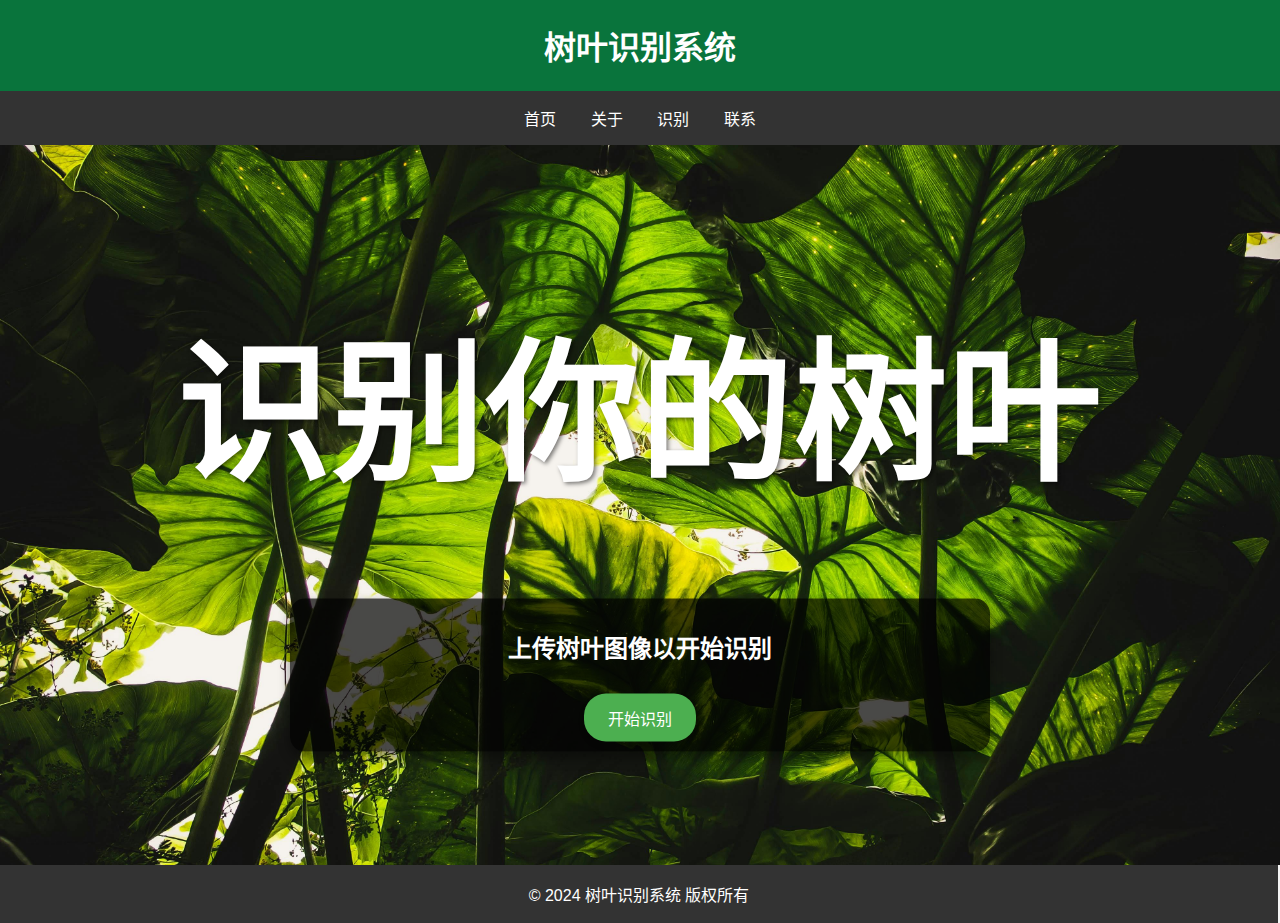
<file: templates/index.html>
<!DOCTYPE html>
<html lang="zh-CN">
<head>
    <meta charset="UTF-8">
    <meta name="viewport" content="width=device-width, initial-scale=1.0">
    <title>树叶识别系统</title>
    <link rel="stylesheet" href="../static/css/style_index.css">
    <link rel="icon" href="../static/imgs/favicon.ico" type="image/x-icon">
</head>
<body>
    <header>
        <div class="container">
            <h1>树叶识别系统</h1>
        </div>
    </header>

    <nav>
        <div class="container">
            <a href="./index.html">首页</a>
            <a href="./about.html">关于</a>
            <a href="./recognition.html">识别</a>
            <a href="./contact.html">联系</a>
        </div>
    </nav>

    <div class="imgbox">
        <div class="carousel">
            <div class="carousel-title">识别你的树叶</div>
            <img src="../static/imgs/1.jpg" class="active">
            <img src="../static/imgs/2.jpg" class="hidden">
            <img src="../static/imgs/3.jpg" class="hidden">
            <img src="../static/imgs/4.jpg" class="hidden">
            <img src="../static/imgs/5.jpg" class="hidden">
            <img src="../static/imgs/6.jpg" class="hidden">
            <img src="../static/imgs/7.jpg" class="hidden">
            <img src="../static/imgs/8.jpg" class="hidden">
            <img src="../static/imgs/9.jpg" class="hidden">
            <img src="../static/imgs/10.jpg" class="hidden">
        </div>
    </div>
    <script src="../static/js/imgshow.js"></script>

    <div class="container content">
        <h2>上传树叶图像以开始识别</h2>
        <div class="upload-section">
            <a href="./recognition.html"><button>开始识别</button></a>
        </div>        
    </div>

    <footer>
        <p>&copy; 2024 树叶识别系统 版权所有</p>
    </footer>
</body>
</html>
</file>
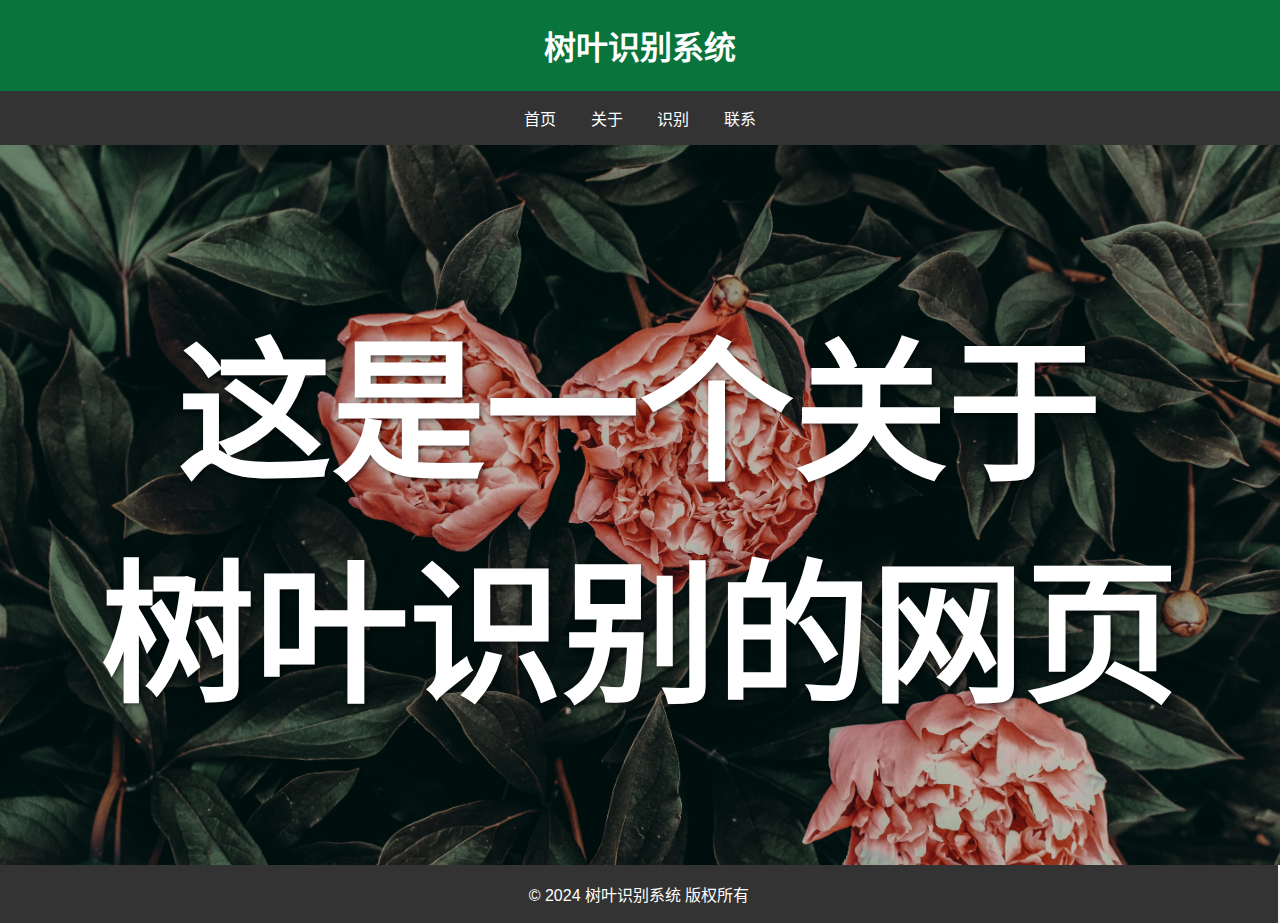
<file: templates/about.html>
<!DOCTYPE html>
<html lang="zh-CN">
<head>
    <meta charset="UTF-8">
    <meta name="viewport" content="width=device-width, initial-scale=1.0">
    <title>树叶识别系统</title>
    <link rel="stylesheet" href="../static/css/about_style.css">
    <link rel="icon" href="../static/imgs/favicon.ico" type="image/x-icon">
</head>
<body>
    <header>
        <div class="container">
            <h1>树叶识别系统</h1>
        </div>
    </header>

    <nav>
        <div class="container">
            <a href="./index.html">首页</a>
            <a href="./about.html">关于</a>
            <a href="./recognition.html">识别</a>
            <a href="./contact.html">联系</a>
        </div>
    </nav>

    <div class="imgbox">
        <div class="carousel">
            <div class="carousel-title">这是一个关于<br>树叶识别的网页<br></div>
            <img src="../static/imgs/6.jpg" class="activate">
        </div>
    </div>

    <footer>
        <p>&copy; 2024 树叶识别系统 版权所有</p>
    </footer>
</body>
</html>
</file>
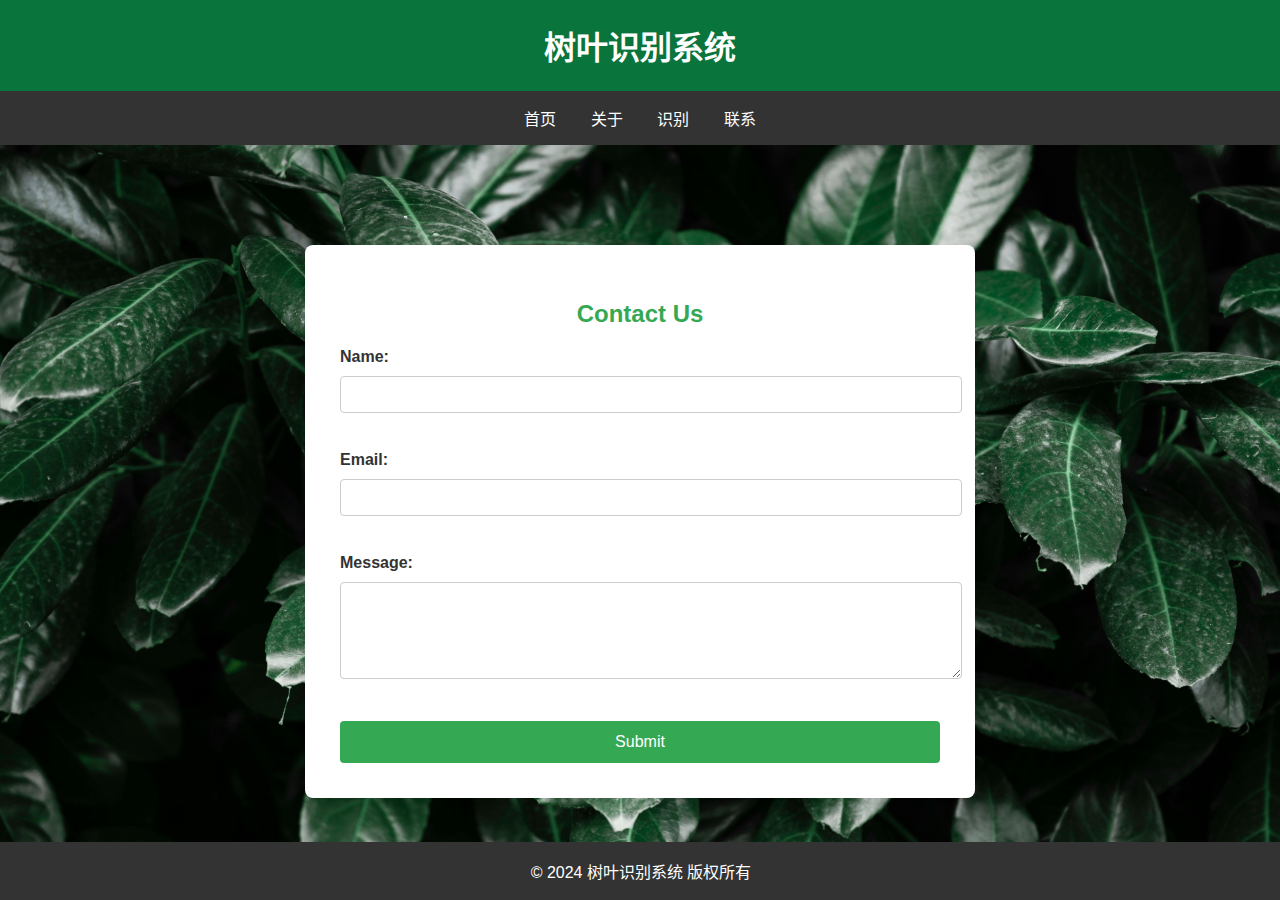
<file: templates/contact.html>
<!DOCTYPE html>
<html lang="zh-CN">
<head>
    <meta charset="UTF-8">
    <meta name="viewport" content="width=device-width, initial-scale=1.0">
    <title>树叶识别系统</title>
    <link rel="stylesheet" href='../static/css/contact_style.css'>
    <link rel="icon" href="../static/imgs/favicon.ico" type="image/x-icon">
</head>
<body>
    <header>
        <div class="container">
            <h1>树叶识别系统</h1>
        </div>
    </header>

    <nav>
        <div class="container">
            <a href="./index.html">首页</a>
            <a href="./about.html">关于</a>
            <a href="./recognition.html">识别</a>
            <a href="./contact.html">联系</a>
        </div>
    </nav>

    <div class="contact-container">
        <h2>Contact Us</h2>
        <form action="/contact.html" method="POST">
            <label for="name">Name:</label>
            <input type="text" id="name" name="name" required><br><br>

            <label for="email">Email:</label>
            <input type="email" id="email" name="email" required><br><br>

            <label for="message">Message:</label>
            <textarea id="message" name="message" rows="5" required></textarea><br><br>

            <button type="submit">Submit</button>
        </form>
    </div>

    <footer>
        <p>&copy; 2024 树叶识别系统 版权所有</p>
    </footer>
</body>
</html>
</file>
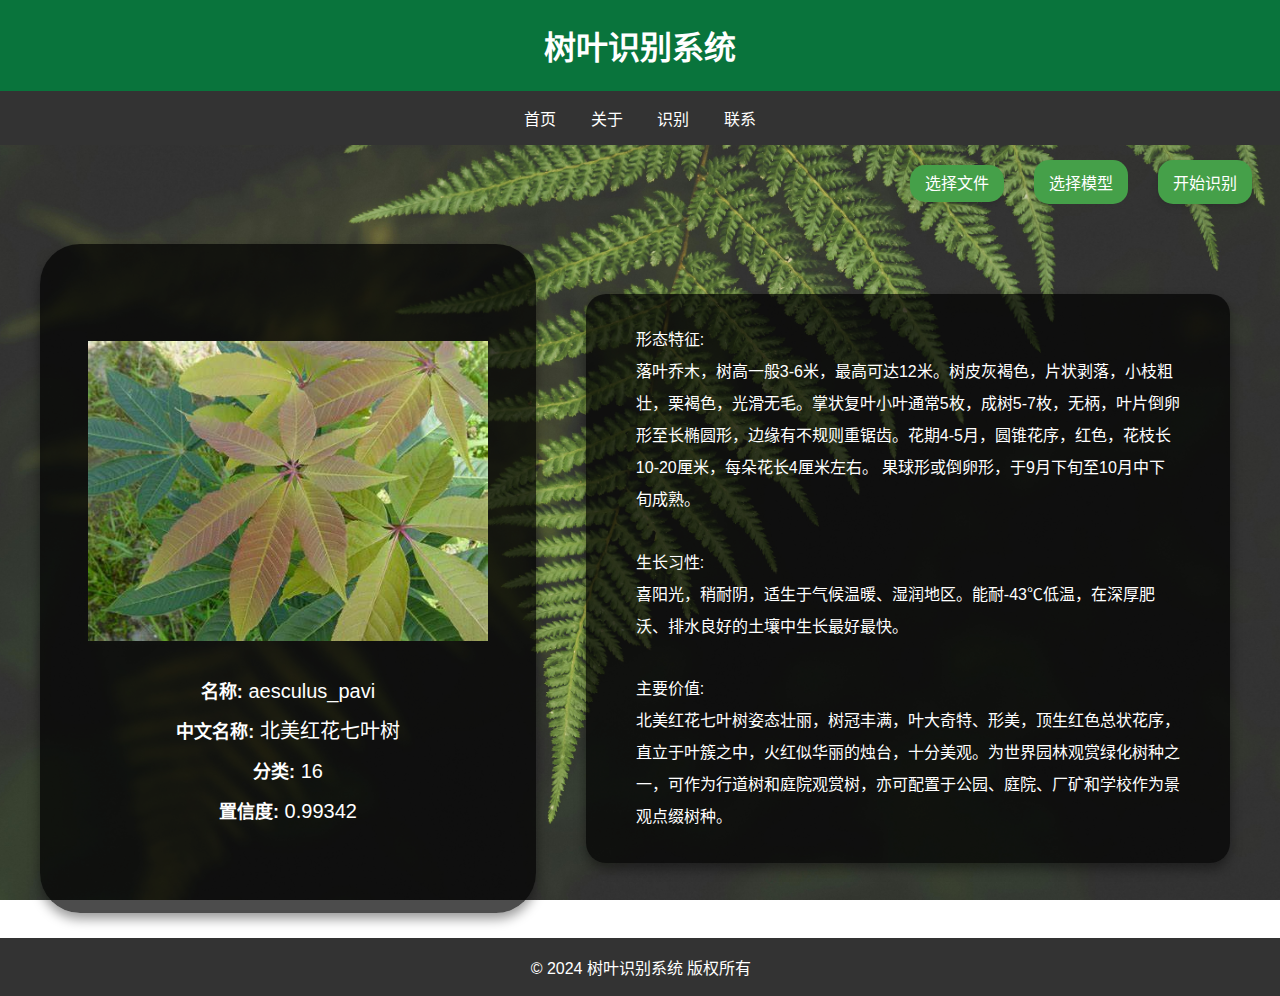
<file: templates/recognition.html>
<!DOCTYPE html>
<html lang="zh-CN">
<head>
    <meta charset="UTF-8">
    <meta name="viewport" content="width=device-width, initial-scale=1.0">
    <title>树叶识别</title>
    <link rel="stylesheet" href="/static/css/recog_styles.css"> <!-- 引用外部CSS文件 -->
    <link rel="icon" href="../static/imgs/favicon.ico" type="image/x-icon">
</head>

<body>
    <header>
        <div class="container">
            <h1>树叶识别系统</h1>
        </div>
    </header>

    <!--顶部导航栏-->
    <nav>
        <div class="container">
            <a href="./index.html">首页</a>
            <a href="./about.html">关于</a>
            <a href="./recognition.html">识别</a>
            <a href="./contact.html">联系</a>
        </div>
    </nav>

    <!--识别主体部分-->
    <div class="main_content">
        <!-- 图片选择button-->
        <div class="img_select_btn">
            <label for="leafImage" class="custom-file-button">
                选择文件
            </label>
            <input type="file" id="leafImage" accept="image/*" hidden>
        </div>
        <script src="../static/js/file-select-button.js"></script>
        
        <!-- 自定义下拉菜单 -->
        <div class="custom-dropdown">
            <div class="selected-option">选择模型</div>
            <ul class="options-list hidden" id="model">
                <!-- 下拉选项 -->
                <li value="option1">YOLOv8</li>
                <li value="option2">ResNet50</li>
                <!-- 更多选项 -->
            </ul>
        </div>
        <script src="../static/js/model-select-btn.js"></script>
        
        <!-- 开始识别button -->
        <button id="submitBtn" class="submit_btn">开始识别</button>
        
    </div>
    
    <!-- result区域 -->
    <div class="result-container">
        <div class="image-container">
            <!-- 图片部分 -->
            <img id="uploadedImage" src="../static/imgs/example.jpg" alt="预置图片" class="fixed-image">
            <script src="../static/js/img-cover.js"></script>

            <!-- 简短结果区域 -->
            <div class="result-section-short">
                <p id="shortPrediction">
                    <span class="label">名称:</span> aesculus_pavi<br>
                    <span class="label">中文名称:</span> 北美红花七叶树<br>
                    <span class="label">分类:</span> 16<br>
                    <span class="label">置信度:</span> 0.99342
                </p>
            </div>
        </div>
        <!-- 详细结果区域 -->
        <div class="result-section-detail">
            <p id="detailedPrediction">
                <p>形态特征:<br>落叶乔木，树高一般3-6米，最高可达12米。树皮灰褐色，片状剥落，小枝粗壮，栗褐色，光滑无毛。掌状复叶小叶通常5枚，成树5-7枚，无柄，叶片倒卵形至长椭圆形，边缘有不规则重锯齿。花期4-5月，圆锥花序，红色，花枝长10-20厘米，每朵花长4厘米左右。 果球形或倒卵形，于9月下旬至10月中下旬成熟。<br></p>
                <p>生长习性:<br>喜阳光，稍耐阴，适生于气候温暖、湿润地区。能耐-43℃低温，在深厚肥沃、排水良好的土壤中生长最好最快。<br></p>
                <p>主要价值:<br>北美红花七叶树姿态壮丽，树冠丰满，叶大奇特、形美，顶生红色总状花序，直立于叶簇之中，火红似华丽的烛台，十分美观。为世界园林观赏绿化树种之一，可作为行道树和庭院观赏树，亦可配置于公园、庭院、厂矿和学校作为景观点缀树种。</p>
            </p>
        </div>
    </div>
    <!-- 加载动画容器 -->
    <div id="loadingIndicator" class="loading-indicator">
        <div class="spinner"></div>
    </div>


    <!--底部栏-->
    <footer>
        <p>&copy; 2024 树叶识别系统 版权所有</p>
    </footer>

    <script src="../static/js/main.js"></script>
</body>
</html>
</file>
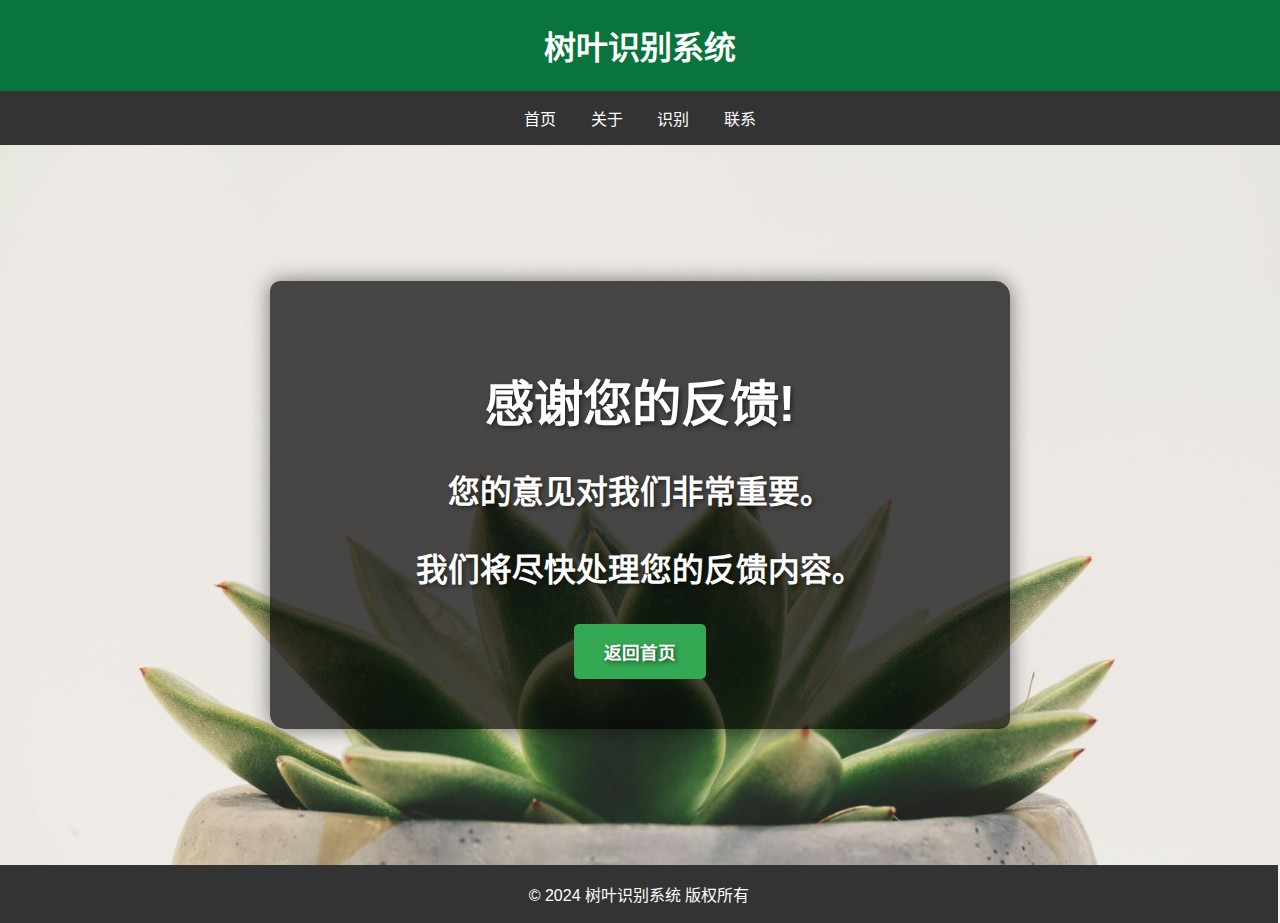
<file: templates/thank_you.html>
<!DOCTYPE html>
<html lang="zh-CN">
<head>
    <meta charset="UTF-8">
    <meta name="viewport" content="width=device-width, initial-scale=1.0">
    <title>树叶识别系统</title>
    <link rel="stylesheet" href="../static/css/thank_you_style.css">
    <link rel="icon" href="../static/imgs/favicon.ico" type="image/x-icon">
</head>
<body>
    <header>
        <div class="container">
            <h1>树叶识别系统</h1>
        </div>
    </header>

    <nav>
        <div class="container">
            <a href="./index.html">首页</a>
            <a href="./about.html">关于</a>
            <a href="./recognition.html">识别</a>
            <a href="./contact.html">联系</a>
        </div>
    </nav>

    <div class="imgbox">
        <div class="carousel">
            <div class="thank-you-container">
                <div class="thank-you-message">
                    <h1>感谢您的反馈!</h1>
                    <p>您的意见对我们非常重要。</p>
                    <p>我们将尽快处理您的反馈内容。</p>
                    <a href="./index.html" class="home-button">返回首页</a>
                </div>
            </div>
            <img src="../static/imgs/13.jpg" class="activate">
        </div>
    </div>


    <footer>
        <p>&copy; 2024 树叶识别系统 版权所有</p>
    </footer>
</body>
</html>
</file>
<file: static/css/style_index.css>
/* 基本样式 */
body {
    font-family: Arial, sans-serif;
    background-color: #f4f4f4;
    margin: 0;
    padding: 0;
}

/* 头部样式 */
header {
    /*background-color: #4CAF50;*/
    background-color: #09743c;
    color: white;
    padding: 1px 0;
    text-align: center;
    position: relative; /* 允许导航栏在其上方 */
    z-index: 10; /* 确保在轮播区域上方 */
}

/* 导航栏样式 */
nav {
    display: flex;
    justify-content: space-around; /* 使项目均匀分布 */
    padding: 15px 0; /* 增加上下内边距 */
    background-color: #333;
    position: relative;
    z-index: 10; /* 确保在轮播区域上方 */
}

nav a {
    color: white;
    padding: 15px; /* 增加上下左右内边距 */
    text-decoration: none;
    text-transform: uppercase;
    font-size: 16px; /* 增大字体 */
    flex: 1; /* 使导航项均匀占满整行 */
    text-align: center; /* 确保文本居中 */
    box-sizing: border-box; /* 确保内边距不会影响到宽度计算 */
}

nav a:hover {
    background-color: #575757;
}

/* 轮播区域样式 */
.imgbox {
    width: 100%;
    height: 80vh; /* 设置高度，适应视口 */
    overflow: hidden;
    position: relative;
    display: flex;
    justify-content: center;
}

.carousel {
    width: 100%;
    height: 100%;
    position: relative;
    display: flex;
    align-items: center;
    justify-content: center;
    overflow: hidden;
}

.carousel-title {
    position: absolute;
    top: 120px; /* 调整标题距离顶部的距离 */
    width: 100%;
    text-align: center;
    font-size: 10vw; /* 设置大字标题的字体大小 */
    color: white;
    font-weight: bold;
    text-shadow: 2px 2px 4px rgba(0, 0, 0, 0.5); /* 增加阴影效果 */
    z-index: 1; /* 确保标题在图片上方 */
}

.carousel img {
    position: absolute;
    width: 100%;
    height: 100%;
    object-fit: cover; /* 更适合做背景图 */
    transition: opacity 1s ease-in-out, transform 1s ease-in-out;
}

.carousel img.hidden {
    opacity: 0;
    transform: scale(1.05); /* 添加缩放效果 */
}

/* 内容区域样式 */
.content {
    position: absolute;
    top: 75%; /* 调整内容区域的位置，距离轮播区域底部 */
    left: 50%;
    width: 90%;
    max-width: 1000px; /* 增加最大宽度 */
    height: auto;
    padding: 30px; /* 增加内边距 */
    box-sizing: border-box;
    color: white; /* 文字颜色使其在背景上更清晰 */
    z-index: 5; /* 确保在轮播区域上方 */
    transform: translate(-50%, -50%); /* 将内容区域居中 */
    background: rgba(0, 0, 0, 0.7); /* 半透明背景 */
    border-radius: 15px; /* 圆角矩形框 */
    box-shadow: 0 6px 12px rgba(0, 0, 0, 0.4); /* 增强投影效果 */
    display: flex;
    flex-direction: column;
    align-items: center;
    justify-content: center;
}

.content h2 {
    color: #fff;
    margin-bottom: 20px;
    font-size: 2rem; /* 增大字体 */
    text-align: center; /* 确保标题居中 */
}

.upload-section {
    display: flex;
    flex-direction: column;
    align-items: center;
    width: 100%;
}

.upload-section input[type="file"] {
    padding: 12px; /* 增加内边距 */
    border: 1px solid #ddd;
    border-radius: 5px;
    width: 100%;
    margin-bottom: 20px; /* 增加下边距，使文件输入框和按钮之间有间隔 */
}

.upload-section button {
    background-color: #4CAF50;
    color: white;
    padding: 12px 24px; /* 增加内边距 */
    border: none;
    border-radius: 22px;
    cursor: pointer;
    margin-top: 10px;
    box-shadow: 0 4px 6px rgba(0, 0, 0, 0.1);
    transition: background-color 0.3s ease, transform 0.2s ease;
    width: 100%; /* 确保按钮宽度与输入框一致 */
    font-size: 1rem; /* 增大字体 */
}

.upload-section button:hover {
    background-color: #45a049;
    transform: scale(1.05);
}

.upload-section img {
    max-width: 100%;
    height: auto;
    display: block;
    margin-top: 20px;
}

/* 底部样式 */
footer {
    background-color: #333;
    color: white;
    text-align: center;
    padding: 1px;
    position: relative;
    bottom: 0;
    width: 99.%;
    z-index: 5; /* 确保在轮播区域上方 */
}


/* 媒体查询：1920*1080 缩放比125% */
@media (max-width: 1600px) {
    .content {
        max-width: 700px; /* 增加最大宽度 */
        padding: 10px; /* 增加内边距 */
        box-sizing: border-box;
    }

}

/* 媒体查询：平板设备横屏模式 1366*1024 */
@media (max-width: 1366px) {
    footer {
        width: 99.7%;
    }
    .content h2 {
        font-size: 1.5rem; /* 增大字体 */
    }
    
    .carousel-title {
        position: absolute;
        top: 20%; /* 调整标题距离顶部的距离 */
        font-size: 12vw; /* 设置大字标题的字体大小 */
    }
}



@media (max-width: 1024px) {
    footer {
        width: 99.7%;
    }
}



@media (max-width: 720px) {
    footer {
        width: 99.4%;
    }
}

@media (max-width: 600px) {
    footer {
        width: 99.1%;
    }
}

/* 可访问性增强 */
nav a:focus, .upload-section button:focus {
    outline: 3px solid #4CAF50;
    outline-offset: 2px;
}
</file>
<file: static/css/about_style.css>
/* 基本样式 */
body {
    font-family: Arial, sans-serif;
    background-color: #f4f4f4;
    margin: 0;
    padding: 0;
}

/* 头部样式 */
header {
    /*background-color: #4CAF50;*/
    background-color: #09743c;
    color: white;
    padding: 1px 0;
    text-align: center;
    position: relative; /* 允许导航栏在其上方 */
    z-index: 10; /* 确保在轮播区域上方 */
}

/* 导航栏样式 */
nav {
    display: flex;
    justify-content: space-around; /* 使项目均匀分布 */
    padding: 15px 0; /* 增加上下内边距 */
    background-color: #333;
    position: relative;
    z-index: 10; /* 确保在轮播区域上方 */
}

nav a {
    color: white;
    padding: 15px; /* 增加上下左右内边距 */
    text-decoration: none;
    text-transform: uppercase;
    font-size: 16px; /* 增大字体 */
    flex: 1; /* 使导航项均匀占满整行 */
    text-align: center; /* 确保文本居中 */
    box-sizing: border-box; /* 确保内边距不会影响到宽度计算 */
}

nav a:hover {
    background-color: #575757;
}

/* 轮播区域样式 */
.imgbox {
    width: 100%;
    height: 80vh; /* 设置高度，适应视口 */
    overflow: hidden;
    position: relative;
    display: flex;
    justify-content: center;
}

.carousel {
    width: 100%;
    height: 100%;
    position: relative;
    display: flex;
    align-items: center;
    justify-content: center;
    overflow: hidden;
}

.carousel-title {
    position: absolute;
    top: 120px; /* 调整标题距离顶部的距离 */
    width: 100%;
    text-align: center;
    font-size: 10vw; /* 设置大字标题的字体大小 */
    color: white;
    font-weight: bold;
    text-shadow: 2px 2px 4px rgba(0, 0, 0, 0.5); /* 增加阴影效果 */
    z-index: 1; /* 确保标题在图片上方 */
}

.carousel img {
    position: absolute;
    width: 100%;
    height: 100%;
    object-fit: cover; /* 更适合做背景图 */
    transition: opacity 1s ease-in-out;
}




/* 底部样式 */
footer {
    background-color: #333;
    color: white;
    text-align: center;
    padding: 1px;
    position: relative;
    bottom: 0;
    width: 99.%;
    z-index: 5; /* 确保在轮播区域上方 */
}


/* 媒体查询：1920*1080 缩放比125% */
@media (max-width: 1536px) {
    .content {
        top: 700px; /* 调整内容区域的位置，距离轮播区域底部 */
        max-width: 700px; /* 增加最大宽度 */
        padding: 10px; /* 增加内边距 */
        box-sizing: border-box;
    }

}

/* 媒体查询：平板设备横屏模式 1366*1024 */
@media (max-width: 1366px) {
    footer {
        width: 99.7%;
    }

    .content {
        top: 700px; /* 调整内容区域的位置，距离轮播区域底部 */
    }
    .content h2 {
        font-size: 1.5rem; /* 增大字体 */
    }
    
    .carousel-title {
        position: absolute;
        top: 20%; /* 调整标题距离顶部的距离 */
        font-size: 12vw; /* 设置大字标题的字体大小 */
    }
}



@media (max-width: 1024px) {
    footer {
        width: 99.7%;
    }
}



@media (max-width: 720px) {
    footer {
        width: 99.4%;
    }
}

@media (max-width: 600px) {
    footer {
        width: 99.1%;
    }
}

/* 可访问性增强 */
nav a:focus, .upload-section button:focus {
    outline: 3px solid #4CAF50;
    outline-offset: 2px;
}
</file>
<file: static/css/contact_style.css>
body {
    font-family: Arial, sans-serif;
    margin: 0;
    padding: 0;

    background: url('../imgs/5.jpg') no-repeat center center fixed;
    background-size: cover; /* 确保背景图片覆盖整个页面 */
}

/* 头部样式 */
header {
    background-color: #09743c;
    color: white;
    padding: 1px 0;
    text-align: center;
    position: relative;
    z-index: 10;
}
/* 导航栏样式 */
nav {
    display: flex;
    justify-content: space-around;
    padding: 15px 0;
    background-color: #333;
    position: relative;
    z-index: 10;
}

nav a {
    color: white;
    padding: 15px;
    text-decoration: none;
    text-transform: uppercase;
    font-size: 16px;
    flex: 1;
    text-align: center;
    box-sizing: border-box;
}

nav a:hover {
    background-color: #575757;
}

.contact-container {
    max-width: 600px;
    margin: 100px auto 50px; /* 增加 margin-top 值 */
    padding: 35px;
    background-color: #fff;
    border-radius: 8px;
    box-shadow: 0 0 10px rgba(0, 0, 0, 0.1);
}

h2 {
    text-align: center;
    color: #34a853;
}

label {
    display: block;
    margin-bottom: 10px;
    font-weight: bold;
    color: #333;
}

input[type="text"],
input[type="email"],
textarea {
    width: 100%;
    padding: 10px;
    margin-bottom: 20px;
    border: 1px solid #ccc;
    border-radius: 4px;
}

button {
    width: 100%;
    padding: 12px;
    background-color: #34a853;
    border: none;
    color: #fff;
    font-size: 16px;
    cursor: pointer;
    border-radius: 4px;
}

button:hover {
    background-color: #2c8c4f;
}

/* 底部样式 */
footer {
    background-color: #333;
    color: white;
    text-align: center;
    padding: 1px;
    position: fixed;
    bottom: 0;
    width: 100%;
    z-index: 5;
}
</file>
<file: static/css/recog_styles.css>
/* 基本样式 */
body {
    font-family: Arial, sans-serif;
    background: url('../imgs/8.jpg') no-repeat center center fixed;
    background-size: cover; /* 确保背景图片覆盖整个页面 */
    margin: 0;
    padding: 0;
}

/* 头部样式 */
header {
    background-color: #09743c;
    color: white;
    padding: 1px 0;
    text-align: center;
    position: relative;
    z-index: 10;
}

/* 导航栏样式 */
nav {
    display: flex;
    justify-content: space-around;
    padding: 15px 0;
    background-color: #333;
    position: relative;
    z-index: 10;
}

nav a {
    color: white;
    padding: 15px;
    text-decoration: none;
    text-transform: uppercase;
    font-size: 16px;
    flex: 1;
    text-align: center;
    box-sizing: border-box;
}

nav a:hover {
    background-color: #575757;
}

/* 识别图片主体 */  
.main_content {
    background-color: #ffffff00; /* 背景色设置为白色以提升对比度 */
    display: flex;
    align-items: center;
    justify-content: flex-end;  /* 确保内容靠右对齐 */
    padding: 5px;
    gap: 25px; /* 为按钮间添加统一的间隔 */

    margin-right: 1%;
}

/* 文件上传按钮样式start */
/* 自定义按钮样式，继承自 .img_select_btn */
.custom-file-button {
    background-color: #45a049; /* 与 .img_select_btn 相同的背景色 */
    border: none;
    border-radius: 15px;
    padding: 10px 15px;
    color: white;
    cursor: pointer;
    box-shadow: 0 4px 6px rgba(0, 0, 0, 0.1);
    transition: background-color 0.3s ease, transform 0.3s ease;
    font-size: 1rem;
    text-align: center; /* 确保文本居中 */
    margin: 5px;
}
/* 按钮悬停效果 */
.main_content .custom-file-button:hover{
    background-color: #3e8e41;
    transform: scale(1.02);
}
/* 按钮点击效果 */
.custom-file-button:active {
    background-color: #3e8e41;
    box-shadow: none;
}
/* 文件上传按钮样式end */


/* 开始识别按钮样式 start*/
.submit_btn {
    background-color: #45a049; /* 背景颜色 */
    border: none;
    border-radius: 15px; /* 圆角 */
    padding: 10px 15px; /* 内边距 */
    color: white; /* 文字颜色 */
    cursor: pointer;
    box-shadow: 0 4px 6px rgba(0, 0, 0, 0.1); /* 阴影 */
    transition: background-color 0.3s ease, transform 0.3s ease; /* 平滑过渡 */
    font-size: 1rem;
    margin: 5px; /* 外边距，根据需要调整 */
    text-align: center; /* 文本居中 */
}

/* 按钮悬停效果 */
.main_content .submit_btn:hover {
    background-color: #3e8e41; /* 悬停时的背景色 */
    transform: scale(1.2);
}
/* 禁用状态的按钮 */
#submitBtn:disabled {
    background-color: #d6d6d6; /* 灰色背景 */
    color: #ffffff; /* 白色文字 */
    cursor: not-allowed; /* 禁止点击的光标 */
    border: 1px solid #ccc; /* 灰色边框 */
}
/* 按钮点击效果 */
.main_content .submit_btn:active {
    background-color: #3e8e41; /* 点击时的背景色 */
    box-shadow: none; /* 移除阴影 */
}
/* 开始识别按钮样式 end*/

/* 加载动画容器样式 */
.loading-indicator {
    position: fixed; /* 固定在页面上 */
    top: 0;
    left: 0;
    width: 100%;
    height: 100%;
    background-color: rgba(0, 0, 0, 0.5); /* 半透明背景 */
    display: none; /* 默认隐藏 */
    justify-content: center; /* 居中对齐 */
    align-items: center; /* 垂直居中对齐 */
    z-index: 1000; /* 确保在其他内容之上 */
}

/* 旋转的动画效果 */
.spinner {
    border: 8px solid rgba(0, 0, 0, 0.1); /* 浅色背景 */
    border-left: 8px solid #45a049; /* 深绿色背景 */
    border-radius: 50%;
    width: 50px;
    height: 50px;
    animation: spin 1s linear infinite; /* 旋转动画 */
}

/* 旋转动画的关键帧 */
@keyframes spin {
    0% { transform: rotate(0deg); }
    100% { transform: rotate(360deg); }
}



/* 模型选择部分样式 */ 
/* 自定义下拉菜单的容器样式 */
.custom-dropdown {
    position: relative;
    display: inline-block;
    justify-content: center;
    align-items: center;
    background-color: #45a049; /* 深绿色背景 */
    border-radius: 15px; /* 圆角边框 */
    padding: 10px 15px; /* 内边距 */
    font-size: 1rem;
    color: white; /* 文字颜色 */
    cursor: pointer;
    user-select: none; /* 防止用户选择文本 */
}
.custom-dropdown:hover{
    background-color: #3e8e41;
    transition: background-color 0.6s;
}

/* 选中的选项样式 */
.selected-option {
    pointer-events: none; /* 防止干扰点击事件 */
}

/* 下拉选项列表样式 */
.options-list {
    list-style: none;
    top: 100%;
    left: 0;
    padding: 0;
    margin: 0;
    background-color: #0a914b;
    position: absolute;
    width: 100%;
    box-shadow: 0 8px 16px rgba(0,0,0,0.25);
    
    
    z-index: 1000;

    opacity: 0;
    visibility: hidden;
    max-height: 0;
    overflow: hidden;
    transition: opacity 0.5s ease, visibility 0.5s ease, max-height 0.5s ease;
}

.options-list.visible {
    opacity: 1;
    max-height: 200px;
    visibility: visible;
}

/* 下拉选项样式 */
.options-list li {
    color: white;
    padding: 10px 15px;
    cursor: pointer;
    transition: background-color 0.3s;
}

/* 悬停效果 */
.options-list li:hover {
    background-color: #0a6f40; /* 悬停时的背景色 */
    transform: scale(1.05);
}

/* 显示下拉列表 */
.custom-dropdown.open .options-list {
    display: block;
}

/* 下拉菜单打开时的动画 */
.custom-dropdown.open .options-list {
    display: block;
    opacity: 1;
    visibility: visible;
}

/* 下拉选项悬停效果 */
.options-list li:hover {
    background-color: #0a6f40; /* 悬停时的背景色 */
    transform: scale(1.05); /* 轻微放大选项 */
}
/* 模型选择部分样式 */


/* 结果容器样式 */
/* 结果容器样式 */
.result-container {
    color: white;
    display: flex;          /* 使用Flexbox布局 */
    flex-direction: row;    /* 子元素水平排列 */
    margin-left: 40px;           /* 外边距 */
    margin-top: 2%;
    margin-bottom: 2%;
    max-width: 100%;        /* 最大宽度为100%，占满容器宽度 */
}

.image-container {
    display: flex;          /* 使用Flexbox布局 */
    flex-direction: column;    /* 子元素水平排列 */
    align-items: center; /* 垂直方向上靠左侧对齐 */
    justify-content: center;    /* 垂直居中 */
    min-width: 40%;
    max-width: 40%;     /*锁死最大宽度40%！！！！！！*/

    position: relative;   /* 相对定位，用于控制子元素 */
    overflow: hidden;     /* 确保超出部分被裁剪 */
    padding: 0px;        /* 内边距 */

    background: rgba(0, 0, 0, 0.7); /* 半透明背景 */
    border-radius: 40px; /* 圆角矩形框 */
    box-shadow: 0 6px 12px rgba(0, 0, 0, 0.4); /* 增强投影效果 */
}

/* 固定大小的图片样式 */
.fixed-image {
    width: 400px; /* 固定宽度，根据需要调整 */
    height: 300px; /* 保持宽高比 */
    object-fit: cover;
    margin: 5%;
    margin-bottom: 20px; /* 与简短结果文本的间隔 */
}

/* 简短结果区域样式 */
.result-section-short {
    padding: 10px; /* 内边距，增加空间 */
    border: none; /* 去掉边框 */
    font-family: Arial, sans-serif; /* 字体 */
    font-size: 20px; /* 基本字体大小 */
    text-align: center; /* 居中对齐 */
    color: #fff; /* 文字颜色为白色 */
}

/* result-short标题样式 */
.result-section-short .label {
    font-weight: bold; /* 加粗 */
    font-size: 18px; /* 字体大小 */
    color: #fff; /* 标题文字颜色为白色 */
}
/* result-short内容样式 */
.result-section-short p {
    margin: 0; /* 去掉段落默认的外边距 */
    line-height: 2.0; /* 行高 */
}


/* 结果区域详细描述样式 */
.result-section-detail {
    flex: 1; /* 详细描述占据剩余空间 */
    padding: 0 20px; /* 与左右边缘的间隔 */
    margin: 4%; /* 外边距 */
    text-align: left;

    background: rgba(0, 0, 0, 0.7); /* 半透明背景 */
    border-radius: 20px; /* 圆角矩形框 */
    box-shadow: 0 6px 12px rgba(0, 0, 0, 0.4); /* 增强投影效果 */
}
/* 内容样式 */
.result-section-detail p {
    margin: 5%; /* 去掉段落默认的外边距 */
    line-height: 2.0; /* 行高 */
}


/* 确保图片在结果区域的左侧 */
#uploadedImage {
    text-align: center; /* 结果文本居中对齐 */
}


/* 底部样式 */
footer {
    background-color: #333;
    color: white;
    text-align: center;
    padding: 1px;
    position: relative;
    bottom: 0;
    width: 100%;
    z-index: 5;
}

/* 隐藏原生的 select 元素的默认样式 */
.model-select {
    -webkit-appearance: none;
    -moz-appearance: none;
    appearance: none;
    width: 100%;
    padding: 10px 15px;
    font-size: 1rem;
    color: white;
    border: none;
    border-radius: 15px;
    background-color: #45a049; /* 深绿色背景 */
    outline: none; /* 去掉轮廓 */
}



/* 媒体查询 */
@media (max-width: 1536px) {
    .main_content {
        padding: 10px;
    }
}

@media (max-width: 1366px) {
    .main_content {
        padding: 10px;
    }
}

@media (max-width: 1024px) {
    .main_content {
        padding: 10px;
    }
    .result-container{
        flex-direction: column; 
    }
}

/* 小屏幕时的样式 */
@media screen and (max-width: 1024px) {
    .custom-dropdown.open .options-list {
        display: block;
    }
    .result-container{
        flex-direction: column; 
        margin-left: 0;
    }
    .image-container{
        margin:auto;
        align-items: center;
        justify-content: center;
        max-width: 300px;
        position: relative;   /* 相对定位，用于控制子元素 */
        overflow: hidden;     /* 确保超出部分被裁剪 */
        padding: 10px;        /* 内边距 */
    }
    
    .custom-dropdown {
        width: auto;
        margin: 5px;
        padding: 5px 10px; /* 内边距 */
    }
    .custom-file-button{
        padding: 8px 12px; /* 手机端更小的内边距 */
        font-size: 0.9rem; /* 手机端更小的字体大小 */
        /* 其他手机端特有的样式 */
        width: auto; /* 根据内容自动调整宽度 */
    }
    .submit_btn {
        padding: 8px 12px; /* 手机端更小的内边距 */
        font-size: 0.9rem; /* 手机端更小的字体大小 */
        /* 其他手机端特有的样式 */
        width: auto; /* 根据内容自动调整宽度 */
    }
    .options-list {
        width: auto; /* 确保下拉列表宽度与按钮一致 */
    }
}

/* 可访问性增强 */
nav a:focus, .submit_btn button:focus {
    outline: 3px solid #4CAF50;
    outline-offset: 2px;
}
</file>
<file: static/css/thank_you_style.css>
/* 基本样式 */
body {
    font-family: Arial, sans-serif;
    background-color: #f4f4f4;
    margin: 0;
    padding: 0;
}
/* 头部样式 */
header {
    /*background-color: #4CAF50;*/
    background-color: #09743c;
    color: white;
    padding: 1px 0;
    text-align: center;
    position: relative; /* 允许导航栏在其上方 */
    z-index: 10; /* 确保在轮播区域上方 */
}

/* 导航栏样式 */
nav {
    display: flex;
    justify-content: space-around; /* 使项目均匀分布 */
    padding: 15px 0; /* 增加上下内边距 */
    background-color: #333;
    position: relative;
    z-index: 10; /* 确保在轮播区域上方 */
}

nav a {
    color: white;
    padding: 15px; /* 增加上下左右内边距 */
    text-decoration: none;
    text-transform: uppercase;
    font-size: 16px; /* 增大字体 */
    flex: 1; /* 使导航项均匀占满整行 */
    text-align: center; /* 确保文本居中 */
    box-sizing: border-box; /* 确保内边距不会影响到宽度计算 */
}

nav a:hover {
    background-color: #575757;
}


/* 轮播区域样式 */
.imgbox {
    width: 100%;
    height: 80vh; /* 设置高度，适应视口 */
    overflow: hidden;
    position: relative;
    display: flex;
    justify-content: center;
}

.carousel {
    width: 100%;
    height: 100%;
    position: relative;
    display: flex;
    align-items: center;
    justify-content: center;
    overflow: hidden;
}

.carousel img {
    position: absolute;
    width: 100%;
    height: 100%;
    object-fit: cover; /* 更适合做背景图 */
    transition: opacity 1s ease-in-out;
}


.thank-you-container {
    width: 50%;
    background-color: rgba(0, 0, 0, 0.7); /* 半透明背景 */
    padding: 50px;
    border-radius: 10px 15px;
    text-align: center;
    box-shadow: 0 0 20px rgba(0, 0, 0, 0.5);
    margin: 10%;
    z-index: 10;
    color: white;
    font-weight: bold;
    text-shadow: 2px 2px 4px rgba(0, 0, 0, 0.5); /* 增加阴影效果 */
    font-size: 1.1rem; /* 设置大字标题的字体大小 */
}

.thank-you-message h1 {
    font-size: 2.8em;
    margin-bottom: 20px;
}

.thank-you-message p {
    font-size: 1.8em;
    margin-bottom: 15px;
}

.home-button {
    margin-top: 3%;
    display: inline-block;
    padding: 15px 30px;
    background-color: #34a853;
    color: #fff;
    text-decoration: none;
    font-size: 1em;
    border-radius: 5px;
    transition: background-color 0.3s ease;
}

.home-button:hover {
    background-color: #2c8c4f;
}

/* 底部样式 */
footer {
    background-color: #333;
    color: white;
    text-align: center;
    padding: 1px;
    position: relative;
    bottom: 0;
    width: 99.%;
    z-index: 5; /* 确保在轮播区域上方 */
}

/* 媒体查询：1920*1080 缩放比125% */
@media (max-width: 1536px) {
    .content {
        top: 700px; /* 调整内容区域的位置，距离轮播区域底部 */
        max-width: 700px; /* 增加最大宽度 */
        padding: 10px; /* 增加内边距 */
        box-sizing: border-box;
    }

}

/* 媒体查询：平板设备横屏模式 1366*1024 */
@media (max-width: 1366px) {
    footer {
        width: 99.7%;
    }

    .content {
        top: 700px; /* 调整内容区域的位置，距离轮播区域底部 */
    }
    .content h2 {
        font-size: 1.5rem; /* 增大字体 */
    }
    
    .carousel-title {
        position: absolute;
        top: 20%; /* 调整标题距离顶部的距离 */
        font-size: 12vw; /* 设置大字标题的字体大小 */
    }
}



@media (max-width: 1024px) {
    footer {
        width: 99.7%;
    }
}



@media (max-width: 720px) {
    footer {
        width: 99.4%;
    }
}

@media (max-width: 600px) {
    footer {
        width: 99.1%;
    }
}

/* 可访问性增强 */
nav a:focus, .upload-section button:focus {
    outline: 3px solid #4CAF50;
    outline-offset: 2px;
}
</file>
